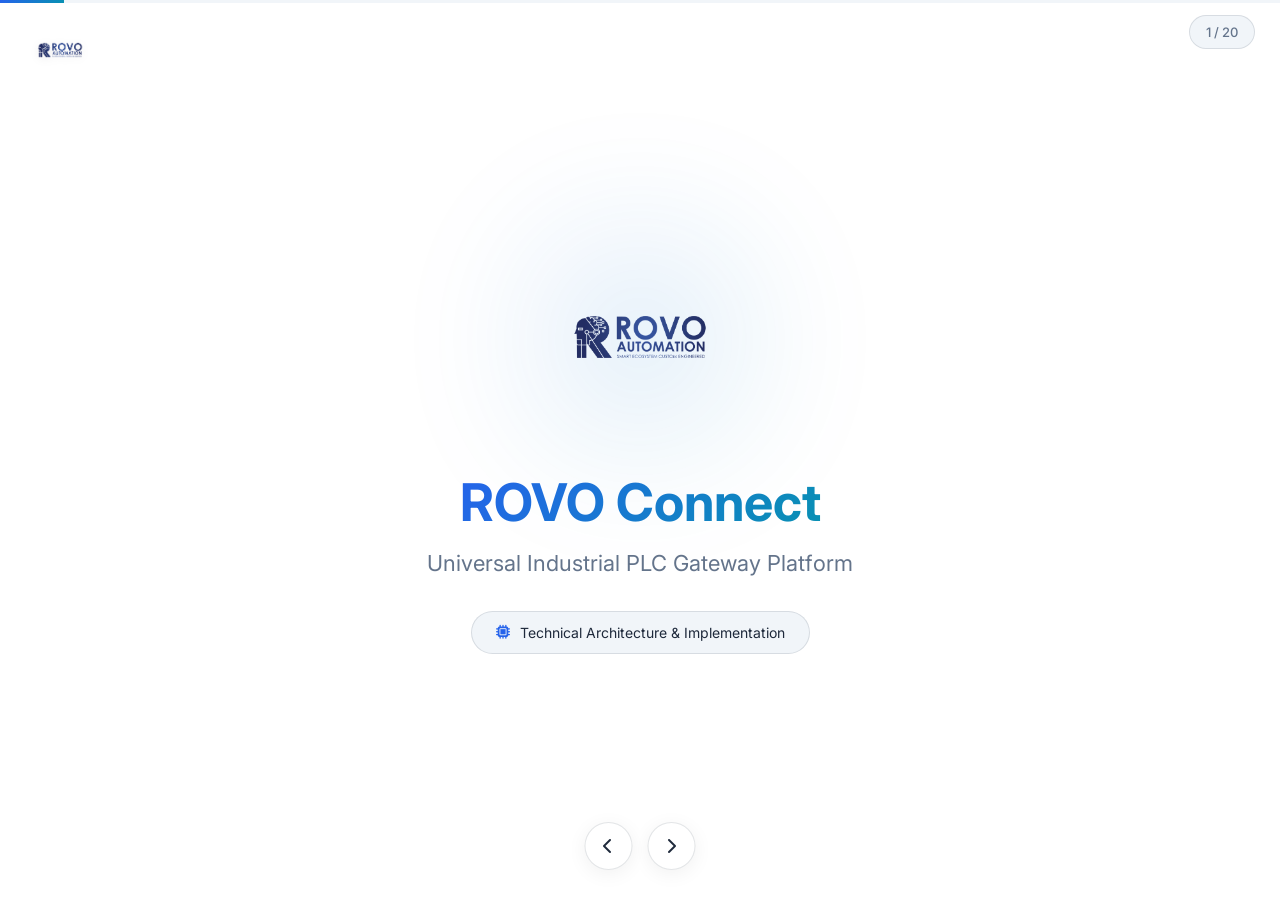
<file: index.html>
<!DOCTYPE html>
<html lang="en">

<head>
    <meta charset="UTF-8">
    <meta name="viewport" content="width=device-width, initial-scale=1.0">
    <title>ROVO Connect - Technical Architecture Presentation</title>
    <link
        href="https://fonts.googleapis.com/css2?family=Inter:wght@300;400;500;600;700;800&family=JetBrains+Mono:wght@400;500&display=swap"
        rel="stylesheet">
    <link rel="stylesheet" href="https://cdnjs.cloudflare.com/ajax/libs/font-awesome/6.4.0/css/all.min.css">
    <link rel="stylesheet" href="styles.css">
</head>

<body>
    <!-- Branding Logo - Fixed on all slides -->
    <div class="branding-logo">
        <img src="./logos/rovo.png" alt="ROVO Connect">
    </div>

    <!-- Progress Bar -->
    <div class="progress-container">
        <div class="progress-bar" id="progressBar"></div>
    </div>
    <div class="slide-counter" id="slideCounter">1 / 20</div>

    <!-- Navigation -->
    <div class="nav-arrows">
        <button class="nav-btn" id="prevBtn"><i class="fas fa-chevron-left"></i></button>
        <button class="nav-btn" id="nextBtn"><i class="fas fa-chevron-right"></i></button>
    </div>

    <!-- Slide Container -->
    <div class="presentation" id="presentation">

        <!-- SLIDE 1: Title -->
        <section class="slide active" id="slide1">
            <div class="slide-content title-slide">
                <div class="logo-container animate-in">
                    <div class="logo-glow"></div>
                    <img src="./logos/rovo.png" alt="ROVO Connect" class="title-logo">
                </div>
                <h1 class="main-title animate-in delay-1">ROVO Connect</h1>
                <p class="title-subtitle animate-in delay-2">Universal Industrial PLC Gateway Platform</p>
                <div class="title-badge animate-in delay-3">
                    <i class="fas fa-microchip"></i>
                    Technical Architecture & Implementation
                </div>
            </div>
        </section>

        <!-- SLIDE 2: Problem Statement -->
        <section class="slide" id="slide2">
            <div class="slide-content">
                <div class="slide-header">
                    <span class="slide-number">02 / Problem Statement</span>
                    <h2 class="slide-title"><i class="fas fa-exclamation-circle"></i> The Industrial Challenge</h2>
                </div>
                <div class="content-grid two-col">
                    <div class="card animate-in">
                        <div class="card-header">
                            <div class="card-icon"><i class="fas fa-industry"></i></div>
                            <h3>Multi-Vendor Environment</h3>
                        </div>
                        <ul class="checklist" style="list-style: none;">
                            <li style="display: flex; gap: 10px;"><i class="fas fa-times" style="color: #dc2626;"></i>
                                Different PLC brands per machine line</li>
                            <li style="display: flex; gap: 10px;"><i class="fas fa-times" style="color: #dc2626;"></i>
                                Proprietary protocols for each vendor</li>
                            <li style="display: flex; gap: 10px;"><i class="fas fa-times" style="color: #dc2626;"></i>
                                Separate monitoring systems required</li>
                            <li style="display: flex; gap: 10px;"><i class="fas fa-times" style="color: #dc2626;"></i>
                                No unified view of shopfloor status</li>
                            <li style="display: flex; gap: 10px;"><i class="fas fa-times" style="color: #dc2626;"></i>
                                Manual data collection for reports</li>
                        </ul>
                    </div>
                    <div class="card animate-in delay-1">
                        <div class="card-header">
                            <div class="card-icon orange"><i class="fas fa-chart-pie"></i></div>
                            <h3>Industry Statistics</h3>
                        </div>
                        <div class="stat-card" style="margin-bottom: 15px;">
                            <div class="stat-value">Most</div>
                            <div class="stat-label">Factories use 3+ PLC brands</div>
                        </div>
                        <div class="stat-card">
                            <div class="stat-value">4-8 hrs</div>
                            <div class="stat-label">Daily time lost in manual monitoring</div>
                        </div>
                    </div>
                </div>
            </div>
        </section>

        <!-- SLIDE 3: Solution Overview -->
        <section class="slide" id="slide3">
            <div class="slide-content">
                <div class="slide-header">
                    <span class="slide-number">03 / Solution</span>
                    <h2 class="slide-title"><i class="fas fa-lightbulb"></i> ROVO Connect: Unified Dashboard</h2>
                </div>
                <div class="highlight-box" style="text-align: center; margin-bottom: 30px;">
                    <h3><i class="fas fa-bullseye"></i> Core Value Proposition</h3>
                    <p style="font-size: 16px; margin-top: 8px;">
                        Single Edge Device connects All PLCs delivers Unified Real-Time Dashboard
                    </p>
                </div>
                <div class="content-grid three-col">
                    <div class="feature-card animate-in">
                        <div class="icon"><i class="fas fa-network-wired"></i></div>
                        <h4>Universal Protocol Support</h4>
                        <p>Modbus TCP/RTU, S7 Comm, FINS, EtherNet/IP, OPC-UA</p>
                    </div>
                    <div class="feature-card animate-in delay-1">
                        <div class="icon"><i class="fas fa-bolt"></i></div>
                        <h4>Edge Computing</h4>
                        <p>Local processing, reduced latency, offline capability</p>
                    </div>
                    <div class="feature-card animate-in delay-2">
                        <div class="icon"><i class="fas fa-chart-line"></i></div>
                        <h4>Real-Time Dashboard</h4>
                        <p>WebSocket-based live updates, sub-100ms refresh</p>
                    </div>
                    <div class="feature-card animate-in delay-3">
                        <div class="icon"><i class="fas fa-shield-alt"></i></div>
                        <h4>Industrial Security</h4>
                        <p>TLS 1.3, VPN tunneling, role-based access control</p>
                    </div>
                    <div class="feature-card animate-in delay-4">
                        <div class="icon"><i class="fas fa-database"></i></div>
                        <h4>Time-Series Storage</h4>
                        <p>TimescaleDB with 90% compression, infinite retention</p>
                    </div>
                    <div class="feature-card animate-in delay-5">
                        <div class="icon"><i class="fas fa-mobile-alt"></i></div>
                        <h4>Cross-Platform Access</h4>
                        <p>Web, mobile, tablet - any device, anywhere</p>
                    </div>
                </div>
            </div>
        </section>

        <!-- SLIDE 4: System Architecture -->
        <section class="slide" id="slide4">
            <div class="slide-content">
                <div class="slide-header">
                    <span class="slide-number">04 / Architecture</span>
                    <h2 class="slide-title"><i class="fas fa-sitemap"></i> System Architecture Overview</h2>
                </div>
                <div class="diagram-container">
                    <div class="arch-container">
                        <div class="arch-layer">
                            <div class="arch-box" style="border-color: #7c3aed;">
                                <h4><i class="fas fa-microchip"></i> Siemens</h4>

                            </div>
                            <div class="arch-box" style="border-color: #7c3aed;">
                                <h4><i class="fas fa-microchip"></i> Mitsubishi</h4>

                            </div>
                            <div class="arch-box" style="border-color: #7c3aed;">
                                <h4><i class="fas fa-microchip"></i> Omron</h4>

                            </div>
                            <div class="arch-box" style="border-color: #7c3aed;">
                                <h4><i class="fas fa-microchip"></i> Delta</h4>

                            </div>
                            <div class="arch-box" style="border-color: #7c3aed;">
                                <h4><i class="fas fa-microchip"></i> Allen-Bradley</h4>

                            </div>
                        </div>
                        <div class="arch-connector"><i class="fas fa-arrow-down"></i> Modbus TCP/RTU | S7 Comm | FINS |
                            EtherNet/IP</div>
                        <div class="arch-layer">
                            <div class="arch-box highlight" style="padding: 22px 50px;">
                                <h4><i class="fas fa-server"></i> ROVO EDGE GATEWAY</h4>
                                <p style="margin-top: 8px; font-size: 11px;">Protocol Translation | Data Processing |
                                    Local Storage</p>
                            </div>
                        </div>
                        <div class="arch-connector"><i class="fas fa-arrow-down"></i> TLS 1.3 Encrypted | WireGuard VPN
                        </div>
                        <div class="arch-layer">
                            <div class="arch-box" style="border-color: #0891b2;">
                                <h4><i class="fas fa-cloud"></i> Cloud Server</h4>
                                <p>TimescaleDB + API</p>
                            </div>
                        </div>
                        <div class="arch-connector"><i class="fas fa-arrow-down"></i> WebSocket Real-Time</div>
                        <div class="arch-layer">
                            <div class="arch-box" style="border-color: #059669;">
                                <h4><i class="fas fa-desktop"></i> Web Dashboard</h4>
                                <p>React + WebSocket</p>
                            </div>
                            <div class="arch-box" style="border-color: #059669;">
                                <h4><i class="fas fa-mobile-alt"></i> Mobile App</h4>
                                <p>Progressive Web App</p>
                            </div>
                        </div>
                    </div>
                </div>
            </div>
        </section>

        <!-- SLIDE 5: Edge Device Hardware -->
        <section class="slide" id="slide5">
            <div class="slide-content">
                <div class="slide-header">
                    <span class="slide-number">05 / Edge Device</span>
                    <h2 class="slide-title"><i class="fas fa-server"></i> Edge Gateway Hardware</h2>
                </div>
                <div class="content-grid two-col">
                    <div class="card animate-in">
                        <div class="card-header">
                            <div class="card-icon"><i class="fas fa-microchip"></i></div>
                            <h3>Hardware Specifications</h3>
                        </div>
                        <table>
                            <tr>
                                <th>Component</th>
                                <th>Specification</th>
                            </tr>
                            <tr>
                                <td>Platform</td>
                                <td>Jetson Orion Super/ Raspberry Pi 5</td>
                            </tr>
                            <tr>
                                <td>CPU</td>
                                <td>Broadcom BCM2712, Quad-core 2.4GHz</td>
                            </tr>
                            <tr>
                                <td>RAM</td>
                                <td>16GB LPDDR4X</td>
                            </tr>
                            <tr>
                                <td>Storage</td>
                                <td>256GB NVMe SSD (via HAT)</td>
                            </tr>
                            <tr>
                                <td>Network</td>
                                <td>Gigabit Ethernet + WiFi 6</td>
                            </tr>
                            <tr>
                                <td>USB</td>
                                <td>2x USB 3.0 + 2x USB 2.0</td>
                            </tr>
                        </table>
                    </div>
                    <div class="card animate-in delay-1">
                        <div class="card-header">
                            <div class="card-icon green"><i class="fas fa-plug"></i></div>
                            <h3>Connectivity Expansion</h3>
                        </div>
                        <div class="security-layers">
                            <div class="security-layer">
                                <div class="layer-icon"><i class="fas fa-ethernet"></i></div>
                                <div>
                                    <h4>Ethernet (Primary)</h4>
                                    <p>8/16-port Industrial Managed Switch</p>
                                </div>
                            </div>
                            <div class="security-layer">
                                <div class="layer-icon"><i class="fas fa-link"></i></div>
                                <div>
                                    <h4>RS-485 Hub</h4>
                                    <p>FTDI-based USB-to-RS485 (4/8 port)</p>
                                </div>
                            </div>
                            <div class="security-layer">
                                <div class="layer-icon"><i class="fas fa-terminal"></i></div>
                                <div>
                                    <h4>RS-232 Adapter</h4>
                                    <p>USB-to-RS232 for legacy equipment</p>
                                </div>
                            </div>
                            <div class="security-layer">
                                <div class="layer-icon"><i class="fas fa-signal"></i></div>
                                <div>
                                    <h4>4G/LTE Modem</h4>
                                    <p>Cellular backup for remote sites</p>
                                </div>
                            </div>
                        </div>
                    </div>
                </div>
            </div>
        </section>

        <!-- SLIDE 6: Protocol Support Matrix -->
        <section class="slide" id="slide6">
            <div class="slide-content">
                <div class="slide-header">
                    <span class="slide-number">06 / Protocols</span>
                    <h2 class="slide-title"><i class="fas fa-exchange-alt"></i> Universal Protocol Support</h2>
                </div>
                <div class="table-container">
                    <table>
                        <thead>
                            <tr>
                                <th>Protocol</th>
                                <th>Library</th>
                                <th>License</th>
                                <th>PLC Brands</th>
                                <th>Physical Layer</th>
                                <th>Status</th>
                            </tr>
                        </thead>
                        <tbody>
                            <tr>
                                <td><strong>Modbus TCP</strong></td>
                                <td>pymodbus</td>
                                <td><span class="badge success">BSD-3</span></td>
                                <td>Universal (All brands)</td>
                                <td>Ethernet</td>
                                <td><span class="badge success">Implemented</span></td>
                            </tr>
                            <tr>
                                <td><strong>Modbus RTU</strong></td>
                                <td>pymodbus</td>
                                <td><span class="badge success">BSD-3</span></td>
                                <td>Universal (All brands)</td>
                                <td>RS-485/RS-232</td>
                                <td><span class="badge primary">Ready</span></td>
                            </tr>
                            <tr>
                                <td><strong>S7 Communication</strong></td>
                                <td>python-snap7</td>
                                <td><span class="badge success">LGPL</span></td>
                                <td>Siemens S7-1200/1500</td>
                                <td>Ethernet (ISO-on-TCP)</td>
                                <td><span class="badge warning">In Progress</span></td>
                            </tr>
                            <tr>
                                <td><strong>FINS/UDP</strong></td>
                                <td>pyomron</td>
                                <td><span class="badge success">MIT</span></td>
                                <td>Omron CJ/CS/CP Series</td>
                                <td>Ethernet/UDP</td>
                                <td><span class="badge primary">Ready</span></td>
                            </tr>
                            <tr>
                                <td><strong>EtherNet/IP</strong></td>
                                <td>pycomm3</td>
                                <td><span class="badge success">MIT</span></td>
                                <td>Allen-Bradley, Rockwell</td>
                                <td>Ethernet</td>
                                <td><span class="badge primary">Ready</span></td>
                            </tr>
                            <tr>
                                <td><strong>OPC-UA</strong></td>
                                <td>opcua-asyncio</td>
                                <td><span class="badge success">LGPL</span></td>
                                <td>Universal (Industry 4.0)</td>
                                <td>Ethernet</td>
                                <td><span class="badge primary">Ready</span></td>
                            </tr>
                            <tr>
                                <td><strong>Raw Socket</strong></td>
                                <td>socket</td>
                                <td><span class="badge success">PSF</span></td>
                                <td>Universal (All brands)</td>
                                <td>Ethernet / RS-485 / RS-232</td>
                                <td><span class="badge success">Ready</span></td>
                            </tr>
                        </tbody>
                    </table>
                </div>
                <div class="highlight-box" style="margin-top: 20px;">
                    <h3><i class="fas fa-lock-open"></i> 100% Open Source Libraries - No Vendor Lock-in</h3>
                    <p>All implementations use industry-standard, license-free libraries with no proprietary
                        dependencies.</p>
                </div>
            </div>
        </section>

        <!-- SLIDE 7: Data Flow -->
        <section class="slide" id="slide7">
            <div class="slide-content">
                <div class="slide-header">
                    <span class="slide-number">07 / Data Flow</span>
                    <h2 class="slide-title"><i class="fas fa-stream"></i> End-to-End Data Flow</h2>
                </div>
                <div class="diagram-container">
                    <div class="flow-diagram">
                        <div class="flow-row">
                            <div class="flow-box plc">
                                <h4><i class="fas fa-microchip"></i> PLC 1</h4>
                                <p>D0-D999 Registers</p>
                            </div>
                            <div class="flow-box plc">
                                <h4><i class="fas fa-microchip"></i> PLC 2</h4>
                                <p>Holding Registers</p>
                            </div>
                            <div class="flow-box plc">
                                <h4><i class="fas fa-microchip"></i> PLC n</h4>
                                <p>Coils + Registers</p>
                            </div>
                        </div>
                        <div class="flow-arrow"><i class="fas fa-arrow-down"></i> Protocol-Specific Requests
                            (Modbus/S7/FINS)</div>
                        <div class="flow-row">
                            <div class="flow-box edge" style="min-width: 400px;">
                                <h4><i class="fas fa-cogs"></i> PROTOCOL HANDLER</h4>
                                <p>Async I/O | Connection Pool | Rate Limiter</p>
                            </div>
                        </div>
                        <div class="flow-arrow"><i class="fas fa-arrow-down"></i></div>
                        <div class="flow-row">
                            <div class="flow-box edge" style="min-width: 400px;">
                                <h4><i class="fas fa-filter"></i> DATA PROCESSOR</h4>
                                <p>Tag Normalization | Scaling | Validation | Aggregation</p>
                            </div>
                        </div>
                        <div class="flow-arrow"><i class="fas fa-arrow-down"></i></div>
                        <div class="flow-row">
                            <div class="flow-box edge" style="min-width: 400px;">
                                <h4><i class="fas fa-database"></i> LOCAL STORAGE</h4>
                                <p>TimescaleDB Edge | 7-day buffer | Offline Mode</p>
                            </div>
                        </div>
                        <div class="flow-arrow"><i class="fas fa-arrow-down"></i> TLS 1.3 Encrypted Stream</div>
                        <div class="flow-row">
                            <div class="flow-box">
                                <h4><i class="fas fa-cloud"></i> Cloud API</h4>
                                <p>REST + WebSocket</p>
                            </div>
                            <div class="flow-arrow"><i class="fas fa-arrow-right"></i></div>
                            <div class="flow-box">
                                <h4><i class="fas fa-database"></i> TimescaleDB</h4>
                                <p>Historical Storage</p>
                            </div>
                            <div class="flow-arrow"><i class="fas fa-arrow-right"></i></div>
                            <div class="flow-box">
                                <h4><i class="fas fa-chart-line"></i> Dashboard</h4>
                                <p>Real-Time Viz</p>
                            </div>
                        </div>
                    </div>
                </div>
            </div>
        </section>

        <!-- SLIDE 8: Database Architecture -->
        <section class="slide" id="slide8">
            <div class="slide-content">
                <div class="slide-header">
                    <span class="slide-number">08 / Database</span>
                    <h2 class="slide-title"><i class="fas fa-database"></i> Time-Series Database Architecture</h2>
                </div>
                <div class="content-grid two-col">
                    <div class="card animate-in">
                        <div class="card-header">
                            <div class="card-icon"><i class="fas fa-clock"></i></div>
                            <h3>Why TimescaleDB?</h3>
                        </div>
                        <ul class="checklist">
                            <li>Purpose-built for time-series industrial data</li>
                            <li>Based on PostgreSQL - familiar SQL queries</li>
                            <li>90%+ compression for historical data</li>
                            <li>Automatic data tiering (hot/warm/cold)</li>
                            <li>Open-source Apache 2.0 license</li>
                            <li>Runs on Raspberry Pi (lightweight)</li>
                            <li>Built-in continuous aggregations</li>
                        </ul>
                    </div>
                    <div class="card animate-in delay-1">
                        <div class="card-header">
                            <div class="card-icon green"><i class="fas fa-code"></i></div>
                            <h3>Data Schema Design</h3>
                        </div>
                        <div class="code-block">
                            <span class="keyword">CREATE TABLE</span> sensor_data (
                            time <span class="function">TIMESTAMPTZ</span> <span class="keyword">NOT NULL</span>,
                            plc_id <span class="function">TEXT</span>,
                            tag_name <span class="function">TEXT</span>,
                            value <span class="function">DOUBLE PRECISION</span>,
                            quality <span class="function">INTEGER</span>
                            );

                            <span class="comment">-- Convert to hypertable</span>
                            <span class="keyword">SELECT</span> create_hypertable(<span
                                class="string">'sensor_data'</span>, <span class="string">'time'</span>);

                            <span class="comment">-- Enable compression after 1 day</span>
                            <span class="keyword">ALTER TABLE</span> sensor_data
                            <span class="keyword">SET</span> (timescaledb.compress);
                        </div>
                    </div>
                </div>
                <div class="content-grid three-col" style="margin-top: 20px;">
                    <div class="stat-card">
                        <div class="stat-value">2L+</div>
                        <div class="stat-label">Data Points / Day</div>
                    </div>
                    <div class="stat-card">
                        <div class="stat-value">90%</div>
                        <div class="stat-label">Storage Compression</div>
                    </div>
                    <div class="stat-card">
                        <div class="stat-value">&lt;50ms</div>
                        <div class="stat-label">Query Response Time</div>
                    </div>
                </div>
            </div>
        </section>

        <!-- SLIDE 9: Performance -->
        <section class="slide" id="slide9">
            <div class="slide-content">
                <div class="slide-header">
                    <span class="slide-number">09 / Performance</span>
                    <h2 class="slide-title"><i class="fas fa-tachometer-alt"></i> Real-Time Performance</h2>
                </div>
                <div class="content-grid two-col">
                    <div class="card animate-in">
                        <div class="card-header">
                            <div class="card-icon"><i class="fas fa-stopwatch"></i></div>
                            <h3>Polling Cycle Times</h3>
                        </div>
                        <table>
                            <tr>
                                <th>Mode</th>
                                <th>Cycle Time</th>
                                <th>Use Case</th>
                            </tr>
                            <tr>
                                <td><span class="badge success">Real-Time</span></td>
                                <td>&lt;50ms</td>
                                <td>Critical alarms, safety systems</td>
                            </tr>
                            <tr>
                                <td><span class="badge primary">Near Real-Time</span></td>
                                <td>100-200ms</td>
                                <td>Production monitoring (default)</td>
                            </tr>
                            <tr>
                                <td><span class="badge warning">Standard</span></td>
                                <td>500ms-1s</td>
                                <td>Energy monitoring, OEE</td>
                            </tr>
                        </table>
                    </div>
                    <div class="card animate-in delay-1">
                        <div class="card-header">
                            <div class="card-icon green"><i class="fas fa-rocket"></i></div>
                            <h3>Achieving &lt;50ms Latency</h3>
                        </div>
                        <ul class="checklist">
                            <li><strong>asyncio</strong> - Non-blocking I/O operations</li>
                            <li><strong>Persistent connections</strong> - No reconnection overhead</li>
                            <li><strong>Batch reads</strong> - Read 100 registers in 1 request</li>
                            <li><strong>Connection pooling</strong> - Pre-established sessions</li>
                            <li><strong>Edge processing</strong> - Zero cloud latency</li>
                            <li><strong>Optimized TCP</strong> - Disable Nagle's algorithm</li>
                        </ul>
                    </div>
                </div>
                <div class="highlight-box" style="margin-top: 20px;">
                    <h3><i class="fas fa-calculator"></i> Performance Calculation</h3>
                    <p style="font-family: 'JetBrains Mono', monospace; font-size: 13px; margin-top: 8px;">
                        10 PLCs x 50 registers x 100ms cycle = <strong>5,000 register reads/second</strong><br>
                        Data throughput: 5,000 x 2 bytes = <strong>~10 KB/s</strong> (easily handled by Gigabit
                        Ethernet)
                    </p>
                </div>
            </div>
        </section>

        <!-- SLIDE 10: Data Capacity -->
        <section class="slide" id="slide10">
            <div class="slide-content">
                <div class="slide-header">
                    <span class="slide-number">10 / Data Capacity</span>
                    <h2 class="slide-title"><i class="fas fa-chart-bar"></i> Handling 2+ Lakh Data Points</h2>
                </div>
                <div class="content-grid two-col">
                    <div class="card animate-in">
                        <div class="card-header">
                            <div class="card-icon"><i class="fas fa-calculator"></i></div>
                            <h3>Capacity Calculation</h3>
                        </div>
                        <div class="code-block">
                            <span class="comment">Configuration:</span>
                            20 PLCs connected
                            100 tags per PLC
                            1 second polling interval

                            <span class="comment">Calculations:</span>
                            20 x 100 = <span class="function">2,000 tags/second</span>
                            2,000 x 60 x 60 = <span class="function">7.2M/hour</span>
                            7.2M x 24 = <span class="string">172.8M/day</span>

                            <span class="comment">2 Lakh Requirement:</span>
                            2,00,000 / 2,000 = <span class="function">100 seconds</span>
                            <span class="string">Achievable in under 2 minutes</span>
                        </div>
                    </div>
                    <div class="card animate-in delay-1">
                        <div class="card-header">
                            <div class="card-icon green"><i class="fas fa-compress-arrows-alt"></i></div>
                            <h3>Optimization Strategies</h3>
                        </div>
                        <div class="security-layers">
                            <div class="security-layer">
                                <div class="layer-icon"><i class="fas fa-layer-group"></i></div>
                                <div>
                                    <h4>Batch Writes</h4>
                                    <p>Buffer 1000 records before DB insert</p>
                                </div>
                            </div>
                            <div class="security-layer">
                                <div class="layer-icon"><i class="fas fa-sync"></i></div>
                                <div>
                                    <h4>Change Detection</h4>
                                    <p>Only store when value changes (delta)</p>
                                </div>
                            </div>
                            <div class="security-layer">
                                <div class="layer-icon"><i class="fas fa-chart-area"></i></div>
                                <div>
                                    <h4>Pre-Aggregation</h4>
                                    <p>Store min/max/avg per minute for historical</p>
                                </div>
                            </div>
                            <div class="security-layer">
                                <div class="layer-icon"><i class="fas fa-file-archive"></i></div>
                                <div>
                                    <h4>Columnar Compression</h4>
                                    <p>TimescaleDB native 90%+ compression</p>
                                </div>
                            </div>
                        </div>
                    </div>
                </div>
            </div>
        </section><!-- SLIDE 11: Security -->
        <section class="slide" id="slide11">
            <div class="slide-content">
                <div class="slide-header">
                    <span class="slide-number">11 / Security</span>
                    <h2 class="slide-title"><i class="fas fa-shield-alt"></i> Defense-in-Depth Security</h2>
                </div>
                <div class="content-grid two-col">
                    <div class="card animate-in">
                        <div class="card-header">
                            <div class="card-icon"><i class="fas fa-layer-group"></i></div>
                            <h3>Security Layers</h3>
                        </div>
                        <div class="security-layers">
                            <div class="security-layer" style="border-color: var(--accent-blue);">
                                <div class="layer-icon" style="background: var(--gradient-1);"><i
                                        class="fas fa-network-wired"></i></div>
                                <div>
                                    <h4>Network Isolation</h4>
                                    <p>PLC network on separate VLAN, no direct internet</p>
                                </div>
                            </div>
                            <div class="security-layer" style="border-color: var(--accent-cyan);">
                                <div class="layer-icon" style="background: linear-gradient(135deg, #0891b2, #06b6d4);">
                                    <i class="fas fa-lock"></i>
                                </div>
                                <div>
                                    <h4>Transport Encryption</h4>
                                    <p>TLS 1.3 for all Edge to Cloud communication</p>
                                </div>
                            </div>
                            <div class="security-layer" style="border-color: var(--accent-purple);">
                                <div class="layer-icon" style="background: var(--gradient-3);"><i
                                        class="fas fa-tunnel"></i>
                                </div>
                                <div>
                                    <h4>VPN Tunnel</h4>
                                    <p>WireGuard VPN (kernel-native, open-source)</p>
                                </div>
                            </div>
                            <div class="security-layer" style="border-color: var(--accent-green);">
                                <div class="layer-icon"><i class="fas fa-key"></i></div>
                                <div>
                                    <h4>Authentication</h4>
                                    <p>JWT tokens + API keys for dashboard access</p>
                                </div>
                            </div>
                        </div>
                    </div>
                    <div class="card animate-in delay-1">
                        <div class="card-header">
                            <div class="card-icon purple"><i class="fas fa-user-shield"></i></div>
                            <h3>Additional Security Measures</h3>
                        </div>
                        <ul class="checklist">
                            <li><strong>SSH Key-Only Access</strong> - No password login to Edge</li>
                            <li><strong>AES-256 Encryption</strong> - Database encryption at rest</li>
                            <li><strong>RBAC</strong> - Role-based access (Admin/Operator/Viewer)</li>
                            <li><strong>Audit Logging</strong> - All access attempts recorded</li>
                            <li><strong>Firewall Rules</strong> - Only required ports open</li>
                            <li><strong>Certificate Pinning</strong> - Prevent MITM attacks</li>
                            <li><strong>Rate Limiting</strong> - DDoS protection</li>
                        </ul>
                    </div>
                </div>
            </div>
        </section>

        <!-- SLIDE 12: Scalability -->
        <section class="slide" id="slide12">
            <div class="slide-content">
                <div class="slide-header">
                    <span class="slide-number">12 / Scalability</span>
                    <h2 class="slide-title"><i class="fas fa-expand-arrows-alt"></i> Edge Device Scalability</h2>
                </div>
                <div class="table-container">
                    <table>
                        <thead>
                            <tr>
                                <th>Hardware Tier</th>
                                <th>Max PLCs</th>
                                <th>Max Tags</th>
                                <th>Cycle Time</th>
                                <th>RAM Usage</th>
                                <th>Use Case</th>
                            </tr>
                        </thead>
                        <tbody>
                            <tr>
                                <td><strong>Jetson AGX Orin (16GB), Raspberry Pi 5 (16GB)</strong></td>
                                <td>8-12</td>
                                <td>1,000-1,500</td>
                                <td>100-200ms</td>
                                <td>4-6GB</td>
                                <td>SMB, Single Line</td>
                            </tr>
                            <tr>
                                <td><strong>Industrial ARM (8GB)</strong></td>
                                <td>15-20</td>
                                <td>2,000-3,000</td>
                                <td>100ms</td>
                                <td>6-7GB</td>
                                <td>Production Floor</td>
                            </tr>
                            <tr>
                                <td><strong>x86 Industrial PC (32GB)</strong></td>
                                <td>25-40</td>
                                <td>5,000+</td>
                                <td>50-100ms</td>
                                <td>8-16GB</td>
                                <td>Enterprise, Multi-Line</td>
                            </tr>
                        </tbody>
                    </table>
                </div>
                <div class="content-grid two-col" style="margin-top: 25px;">
                    <div class="card animate-in">
                        <div class="card-header">
                            <div class="card-icon"><i class="fas fa-plug"></i></div>
                            <h3>Multi-PLC Hardware</h3>
                        </div>
                        <ul class="checklist">
                            <li><strong>Ethernet:</strong> 8/16/24-port Industrial Managed Switch</li>
                            <li><strong>Serial:</strong> USB-RS485 Hub (4/8 port, FTDI)</li>
                            <li><strong>Power:</strong> Industrial DIN-rail 24V DC supply</li>
                            <li><strong>Enclosure:</strong> IP65-rated industrial cabinet</li>
                        </ul>
                    </div>
                    <div class="card animate-in delay-1">
                        <div class="card-header">
                            <div class="card-icon green"><i class="fas fa-object-group"></i></div>
                            <h3>Horizontal Scaling</h3>
                        </div>
                        <p style="color: var(--text-secondary); margin-bottom: 12px;">For large factories, deploy
                            multiple Edge
                            devices:</p>
                        <div style="display: flex; gap: 15px;">
                            <div class="stat-card" style="flex: 1; padding: 15px;">
                                <div class="stat-value" style="font-size: 24px;">Zone 1</div>
                                <div class="stat-label">Edge #1 (10 PLCs)</div>
                            </div>
                            <div class="stat-card" style="flex: 1; padding: 15px;">
                                <div class="stat-value" style="font-size: 24px;">Zone 2</div>
                                <div class="stat-label">Edge #2 (10 PLCs)</div>
                            </div>
                        </div>
                    </div>
                </div>
            </div>
        </section>

        <!-- SLIDE 13: Non-Ethernet PLCs -->
        <section class="slide" id="slide13">
            <div class="slide-content">
                <div class="slide-header">
                    <span class="slide-number">13 / Serial Communication</span>
                    <h2 class="slide-title"><i class="fas fa-link"></i> Non-Ethernet PLC Solutions</h2>
                </div>
                <div class="highlight-box" style="margin-bottom: 25px;">
                    <h3><i class="fas fa-question-circle"></i> "What if the customer's PLC doesn't have Ethernet?"</h3>
                    <p>Many legacy PLCs use RS-232 or RS-485 serial interfaces. ROVO Connect fully supports them.</p>
                </div>
                <div class="content-grid two-col">
                    <div class="card animate-in">
                        <div class="card-header">
                            <div class="card-icon"><i class="fas fa-usb"></i></div>
                            <h3>Recommended: USB-to-RS485</h3>
                        </div>
                        <table>
                            <tr>
                                <th>Component</th>
                                <th>Recommendation</th>
                            </tr>
                            <tr>
                                <td>Chipset</td>
                                <td><span class="badge success">FTDI FT232R</span></td>
                            </tr>
                            <tr>
                                <td>Protocol</td>
                                <td>Modbus RTU (IEC 61158)</td>
                            </tr>
                            <tr>
                                <td>Multi-Port Hub</td>
                                <td>4/8 Port USB-RS485</td>
                            </tr>
                            <tr>
                                <td>Cable Length</td>
                                <td>Up to 1200 meters</td>
                            </tr>
                            <tr>
                                <td>Baud Rate</td>
                                <td>9600 - 115200 bps</td>
                            </tr>
                        </table>
                        <p style="margin-top: 12px; color: var(--accent-green);"><strong>Why FTDI?</strong>
                            Kernel-native
                            drivers in Linux. No third-party software.</p>
                    </div>
                    <div class="card animate-in delay-1">
                        <div class="card-header">
                            <div class="card-icon green"><i class="fas fa-exchange-alt"></i></div>
                            <h3>Alternative: Gateway</h3>
                        </div>
                        <p style="color: var(--text-secondary); margin-bottom: 15px;">When physical wiring modification
                            is not
                            possible:</p>
                        <div class="security-layers">
                            <div class="security-layer">
                                <div class="layer-icon"><i class="fas fa-box"></i></div>
                                <div>
                                    <h4>Moxa NPort Series</h4>
                                    <p>Industrial RS485-to-Ethernet converter</p>
                                </div>
                            </div>
                            <div class="security-layer">
                                <div class="layer-icon"><i class="fas fa-box"></i></div>
                                <div>
                                    <h4>Advantech EKI Series</h4>
                                    <p>Modbus RTU to Modbus TCP gateway</p>
                                </div>
                            </div>
                        </div>
                    </div>
                </div>
            </div>
        </section>

        <!-- SLIDE 14: Vendor-Locked PLCs -->
        <!-- <section class="slide" id="slide14">
            <div class="slide-content">
                <div class="slide-header">
                    <span class="slide-number">14 / Vendor-Lock Solutions</span>
                    <h2 class="slide-title"><i class="fas fa-unlock-alt"></i> Handling Vendor-Locked PLCs</h2>
                </div>
                <div class="highlight-box" style="margin-bottom: 20px;">
                    <h3><i class="fas fa-question-circle"></i> "What if the vendor doesn't share register addresses?"
                    </h3>
                </div>
                <div class="content-grid two-col">
                    <div class="card animate-in">
                        <div class="card-header">
                            <div class="card-icon"><i class="fas fa-search"></i></div>
                            <h3>Strategy 1: Protocol Analysis</h3>
                        </div>
                        <ul class="checklist">
                            <li><strong>Passive Monitoring:</strong> Mirror port captures traffic</li>
                            <li><strong>Wireshark Analysis:</strong> Identify register addresses</li>
                            <li><strong>Pattern Recognition:</strong> Correlate with machine state</li>
                        </ul>
                    </div>
                    <div class="card animate-in delay-1">
                        <div class="card-header">
                            <div class="card-icon green"><i class="fas fa-plug"></i></div>
                            <h3>Strategy 2: OPC-UA Bridge</h3>
                        </div>
                        <ul class="checklist">
                            <li>Many PLCs expose OPC-UA server</li>
                            <li>OPC-UA provides standardized tag discovery</li>
                            <li>No need to know internal register mapping</li>
                        </ul>
                    </div>
                    <div class="card animate-in delay-2">
                        <div class="card-header">
                            <div class="card-icon purple"><i class="fas fa-database"></i></div>
                            <h3>Strategy 3: SCADA Integration</h3>
                        </div>
                        <ul class="checklist">
                            <li>Request MQTT/API export from existing SCADA</li>
                            <li>Database-level integration (read from historian)</li>
                        </ul>
                    </div>
                    <div class="card animate-in delay-3">
                        <div class="card-header">
                            <div class="card-icon orange"><i class="fas fa-wave-square"></i></div>
                            <h3>Strategy 4: External I/O</h3>
                        </div>
                        <ul class="checklist">
                            <li>Current transformers on motor lines</li>
                            <li>Proximity sensors for cycle detection</li>
                        </ul>
                    </div>
                </div>
            </div>
        </section> -->

        <!-- SLIDE 15: Packet Sniffing -->
        <!-- <section class="slide" id="slide15">
            <div class="slide-content">
                <div class="slide-header">
                    <span class="slide-number">15 / Packet Analysis</span>
                    <h2 class="slide-title"><i class="fas fa-network-wired"></i> Protocol Reverse Engineering</h2>
                </div>
                <div class="content-grid two-col">
                    <div class="card animate-in">
                        <div class="card-header">
                            <div class="card-icon"><i class="fas fa-eye"></i></div>
                            <h3>Packet Sniffing Process</h3>
                        </div>
                        <p style="color: var(--text-secondary); margin-bottom: 12px;">Capture HMI to PLC packets to
                            understand
                            protocol</p>
                        <div class="code-block">
                            <span class="comment"># Step 1: Set up mirror port on switch</span>
                            <span class="comment"># Step 2: Capture with Wireshark/tcpdump</span>
                            $ tcpdump -i eth0 -w plc_traffic.pcap

                            <span class="comment"># Step 3: Filter Modbus traffic</span>
                            Wireshark filter: modbus or tcp.port==502

                            <span class="comment"># Step 4: Analyze read/write commands</span>
                            <span class="comment"># FC 03 = Read Holding Registers</span>
                            <span class="comment"># FC 01 = Read Coils</span>
                        </div>
                    </div>
                    <div class="card animate-in delay-1">
                        <div class="card-header">
                            <div class="card-icon green"><i class="fas fa-list-ol"></i></div>
                            <h3>Practical Workflow</h3>
                        </div>
                        <div class="timeline">
                            <div class="timeline-item">
                                <h4>Capture</h4>
                                <p>30 min traffic recording while HMI running</p>
                            </div>
                            <div class="timeline-item">
                                <h4>Analyze</h4>
                                <p>Identify register addresses in packets</p>
                            </div>
                            <div class="timeline-item">
                                <h4>Correlate</h4>
                                <p>Match values with physical machine state</p>
                            </div>
                            <div class="timeline-item">
                                <h4>Document</h4>
                                <p>Create tag mapping document</p>
                            </div>
                            <div class="timeline-item">
                                <h4>Configure</h4>
                                <p>Setup ROVO Edge with tag config</p>
                            </div>
                        </div>
                    </div>
                </div>
                <div class="highlight-box" style="margin-top: 15px;">
                    <h3><i class="fas fa-balance-scale"></i> Legal & Ethical</h3>
                    <p>Packet analysis is performed on the <strong>customer's own network</strong> with proper
                        authorization.
                        This is standard practice for industrial system integration.</p>
                </div>
            </div>
        </section> -->

        <!-- SLIDE 16: Register Mapping -->
        <!-- <section class="slide" id="slide16">
            <div class="slide-content">
                <div class="slide-header">
                    <span class="slide-number">16 / Data Mapping</span>
                    <h2 class="slide-title"><i class="fas fa-map"></i> Register Mapping by Brand</h2>
                </div>
                <div class="content-grid two-col">
                    <div class="card animate-in">
                        <div class="card-header">
                            <div class="card-icon"><i class="fas fa-list-alt"></i></div>
                            <h3>Modbus Register Types</h3>
                        </div>
                        <table>
                            <tr>
                                <th>Register Type</th>
                                <th>Address</th>
                                <th>Data Type</th>
                            </tr>
                            <tr>
                                <td>Coils (M bits)</td>
                                <td>0xxxx</td>
                                <td>Boolean</td>
                            </tr>
                            <tr>
                                <td>Discrete Inputs</td>
                                <td>1xxxx</td>
                                <td>Boolean</td>
                            </tr>
                            <tr>
                                <td>Input Registers</td>
                                <td>3xxxx</td>
                                <td>16-bit Int</td>
                            </tr>
                            <tr>
                                <td>Holding Registers (D)</td>
                                <td>4xxxx</td>
                                <td>16-bit Int</td>
                            </tr>
                        </table>
                    </div>
                    <div class="card animate-in delay-1">
                        <div class="card-header">
                            <div class="card-icon green"><i class="fas fa-industry"></i></div>
                            <h3>Brand-Specific Mapping</h3>
                        </div>
                        <table>
                            <tr>
                                <th>PLC Brand</th>
                                <th>D0 Address</th>
                                <th>M0 Address</th>
                            </tr>
                            <tr>
                                <td>Mitsubishi FX5U</td>
                                <td>0</td>
                                <td>8192</td>
                            </tr>
                            <tr>
                                <td>Delta DVP</td>
                                <td>4096</td>
                                <td>2048</td>
                            </tr>
                            <tr>
                                <td>Omron CP2E</td>
                                <td>0</td>
                                <td>CIO area</td>
                            </tr>
                            <tr>
                                <td>Siemens S7</td>
                                <td>DB blocks</td>
                                <td>Memory area</td>
                            </tr>
                        </table>
                    </div>
                </div>
                <div class="highlight-box" style="margin-top: 15px;">
                    <h3><i class="fas fa-cog"></i> One-Time Configuration</h3>
                    <div class="code-block" style="margin-top: 8px;">
                        {"plc_id": "PRESS_01", "ip": "192.168.3.250", "protocol": "modbus_tcp",
                        "tags": [{"name": "cycle_count", "address": 0, "type": "uint16"},
                        {"name": "temperature", "address": 1, "type": "int16", "scale": 0.1}]}
                    </div>
                </div>
            </div>
        </section> -->

        <!-- SLIDE 17: Dashboard -->
        <section class="slide" id="slide17">
            <div class="slide-content">
                <div class="slide-header">
                    <span class="slide-number">17 / Dashboard</span>
                    <h2 class="slide-title"><i class="fas fa-desktop"></i> WebSocket Real-Time Dashboard</h2>
                </div>
                <div class="content-grid two-col">
                    <div class="card animate-in">
                        <div class="card-header">
                            <div class="card-icon"><i class="fas fa-bolt"></i></div>
                            <h3>Why WebSocket?</h3>
                        </div>
                        <table>
                            <tr>
                                <th>Feature</th>
                                <th>WebSocket</th>
                                <th>SSE</th>
                            </tr>
                            <tr>
                                <td>Direction</td>
                                <td><span class="badge success">Bidirectional</span></td>
                                <td>One-way</td>
                            </tr>
                            <tr>
                                <td>Binary Data</td>
                                <td><span class="badge success">Supported</span></td>
                                <td>Text only</td>
                            </tr>
                            <tr>
                                <td>Control Commands</td>
                                <td><span class="badge success">Native</span></td>
                                <td>Needs HTTP</td>
                            </tr>
                            <tr>
                                <td>Industrial Use</td>
                                <td><span class="badge success">Preferred</span></td>
                                <td>Limited</td>
                            </tr>
                        </table>
                    </div>
                    <div class="card animate-in delay-1">
                        <div class="card-header">
                            <div class="card-icon green"><i class="fas fa-layer-group"></i></div>
                            <h3>Technology Stack</h3>
                        </div>
                        <div class="security-layers">
                            <div class="security-layer">
                                <div class="layer-icon"><i class="fab fa-react"></i></div>
                                <div>
                                    <h4>React.js</h4>
                                    <p>Component-based reactive UI</p>
                                </div>
                            </div>
                            <div class="security-layer">
                                <div class="layer-icon"><i class="fas fa-chart-line"></i></div>
                                <div>
                                    <h4>Chart.js / D3.js</h4>
                                    <p>Real-time animated charts</p>
                                </div>
                            </div>
                            <div class="security-layer">
                                <div class="layer-icon"><i class="fas fa-plug"></i></div>
                                <div>
                                    <h4>Socket.io</h4>
                                    <p>WebSocket with automatic fallback</p>
                                </div>
                            </div>
                        </div>
                    </div>
                </div>
                <div class="content-grid three-col" style="margin-top: 15px;">
                    <div class="stat-card">
                        <div class="stat-value">&lt;100ms</div>
                        <div class="stat-label">Refresh Rate</div>
                    </div>
                    <div class="stat-card">
                        <div class="stat-value">PWA</div>
                        <div class="stat-label">Progressive Web App</div>
                    </div>
                    <div class="stat-card">
                        <div class="stat-value">100%</div>
                        <div class="stat-label">Mobile Responsive</div>
                    </div>
                </div>
            </div>
        </section>

        <!-- SLIDE 18: Implementation Proof -->
        <section class="slide" id="slide18">
            <div class="slide-content">
                <div class="slide-header">
                    <span class="slide-number">18 / Implementation</span>
                    <h2 class="slide-title"><i class="fas fa-code"></i> Working Implementation</h2>
                </div>
                <div class="content-grid two-col">
                    <div class="card animate-in">
                        <div class="card-header">
                            <div class="card-icon"><i class="fas fa-microchip"></i></div>
                            <h3>Mitsubishi FX5U-32M</h3>
                        </div>
                        <div class="code-block">
                            <span class="keyword">from</span> pymodbus.client <span class="keyword">import</span>
                            ModbusTcpClient

                            client = ModbusTcpClient(<span class="string">'192.168.3.250'</span>)
                            client.connect()

                            <span class="comment"># Read D0, D1 (Holding Registers at addr 0)</span>
                            rr = client.read_holding_registers(address=0, count=2)
                            d0, d1 = rr.registers[0], rr.registers[1]

                            <span class="comment"># Read M0 (Coil at address 8192)</span>
                            rc = client.read_coils(address=8192, count=1)
                            m0 = rc.bits[0]
                        </div>
                        <p style="margin-top: 10px;"><span class="badge success">Implemented</span></p>
                    </div>
                    <div class="card animate-in delay-1">
                        <div class="card-header">
                            <div class="card-icon green"><i class="fas fa-microchip"></i></div>
                            <h3>Delta DVP12SE</h3>
                        </div>
                        <div class="code-block">
                            <span class="comment"># Delta D0 starts at address 4096</span>
                            rr = client.read_holding_registers(address=4096, count=2)
                            d0, d1 = rr.registers[0], rr.registers[1]

                            <span class="comment"># Delta M0 starts at address 2048</span>
                            rc = client.read_coils(address=2048, count=1)
                            m0 = rc.bits[0]
                        </div>
                        <p style="margin-top: 10px;"><span class="badge success">Implemented</span></p>
                    </div>
                    <div class="card animate-in delay-2">
                        <div class="card-header">
                            <div class="card-icon purple"><i class="fas fa-microchip"></i></div>
                            <h3>Omron CP2E-N30DT-D</h3>
                        </div>
                        <div class="code-block">
                            <span class="comment"># Omron D0 at address 0, 10Hz polling</span>
                            rr = client.read_holding_registers(address=0, count=10)
                            <span class="comment"># D0-D9 values in rr.registers</span>
                        </div>
                        <p style="margin-top: 10px;"><span class="badge success">Implemented</span></p>
                    </div>
                    <div class="card animate-in delay-3">
                        <div class="card-header">
                            <div class="card-icon orange"><i class="fas fa-microchip"></i></div>
                            <h3>Siemens S7-1200</h3>
                        </div>
                        <div class="code-block">
                            <span class="keyword">import</span> snap7
                            client = snap7.Client()
                            client.connect(<span class="string">'192.168.0.1'</span>, 0, 1)
                            data = client.db_read(1, 0, 10)
                        </div>
                        <p style="margin-top: 10px;"><span class="badge warning">In Progress</span></p>
                    </div>
                </div>
            </div>
        </section>

        <!-- SLIDE 19: Industry Standards -->
        <section class="slide" id="slide19">
            <div class="slide-content">
                <div class="slide-header">
                    <span class="slide-number">19 / Standards</span>
                    <h2 class="slide-title"><i class="fas fa-certificate"></i> Industry Compliance</h2>
                </div>
                <div class="table-container">
                    <table>
                        <thead>
                            <tr>
                                <th>Standard</th>
                                <th>Description</th>
                                <th>Status</th>
                            </tr>
                        </thead>
                        <tbody>
                            <tr>
                                <td><strong>IEC 61158</strong></td>
                                <td>Industrial Modbus Protocol Standard</td>
                                <td><span class="badge success">Compliant</span></td>
                            </tr>
                            <tr>
                                <td><strong>IEC 62541</strong></td>
                                <td>OPC Unified Architecture</td>
                                <td><span class="badge success">Supported</span></td>
                            </tr>
                            <tr>
                                <td><strong>OASIS MQTT</strong></td>
                                <td>IoT Messaging Standard</td>
                                <td><span class="badge success">Supported</span></td>
                            </tr>
                            <tr>
                                <td><strong>RFC 8446</strong></td>
                                <td>TLS 1.3 Transport Security</td>
                                <td><span class="badge success">Implemented</span></td>
                            </tr>
                            <tr>
                                <td><strong>IEC 62443</strong></td>
                                <td>Industrial Cybersecurity</td>
                                <td><span class="badge primary">Designed For</span></td>
                            </tr>
                            <tr>
                                <td><strong>ISA-95</strong></td>
                                <td>Enterprise-Control Integration</td>
                                <td><span class="badge success">Compatible</span></td>
                            </tr>
                        </tbody>
                    </table>
                </div>
                <div class="highlight-box" style="margin-top: 20px;">
                    <h3><i class="fas fa-lock-open"></i> 100% Open Source - No Vendor Lock-in</h3>
                    <p>All components use internationally recognized standards and open-source implementations with
                        permissive
                        licenses.</p>
                </div>
            </div>
        </section>

        <!-- SLIDE 20: Q&A -->
        <section class="slide qa-slide" id="slide20">
            <div class="slide-content">
                <h1>Questions & Discussion</h1>
                <p class="subtitle" style="font-size: 18px; color: var(--text-secondary); margin-top: 10px;">Thank you
                    for your
                    attention</p>
                <div class="contact-cards">
                    <div class="contact-card">
                        <div class="icon"><i class="fas fa-envelope"></i></div>
                        <h4>Email</h4>
                        <p>contact@rovoautomation.com</p>
                    </div>
                    <div class="contact-card">
                        <div class="icon"><i class="fas fa-phone"></i></div>
                        <h4>Phone</h4>
                        <p>+91 88777 77475</p>
                    </div>
                    <div class="contact-card">
                        <div class="icon"><i class="fas fa-globe"></i></div>
                        <h4>Website</h4>
                        <p>www.rovoautomation.com</p>
                    </div>
                </div>
                <div style="margin-top: 35px;">
                    <p style="color: var(--text-secondary); font-size: 14px;"><i class="fas fa-file-alt"
                            style="color: var(--accent-blue);"></i> Refer to Defense Q&A Document for detailed technical
                        answers
                    </p>
                </div>
            </div>
        </section>

    </div>

    <script>
        let currentSlide = 1;
        const totalSlides = 20;

        function showSlide(n) {
            const slides = document.querySelectorAll('.slide');
            if (n > totalSlides) currentSlide = 1;
            if (n < 1) currentSlide = totalSlides;
            slides.forEach(s => s.classList.remove('active'));
            slides[currentSlide - 1].classList.add('active');
            document.getElementById('slideCounter').textContent = `${currentSlide} / ${totalSlides}`;
            document.getElementById('progressBar').style.width = `${(currentSlide / totalSlides) * 100}%`;
        }

        function changeSlide(d) { currentSlide += d; showSlide(currentSlide); }

        document.getElementById('prevBtn').addEventListener('click', () => changeSlide(-1));
        document.getElementById('nextBtn').addEventListener('click', () => changeSlide(1));

        document.addEventListener('keydown', (e) => {
            if (e.key === 'ArrowRight' || e.key === ' ') changeSlide(1);
            else if (e.key === 'ArrowLeft') changeSlide(-1);
            else if (e.key === 'Home') { currentSlide = 1; showSlide(1); }
            else if (e.key === 'End') { currentSlide = totalSlides; showSlide(totalSlides); }
        });

        showSlide(1);
    </script>
</body>

</html>
</file>
<file: styles.css>
/* ============================================
   ROVO CONNECT - TECHNICAL PRESENTATION
   Professional Corporate Light Theme
   ============================================ */

:root {
    --bg-primary: #ffffff;
    --bg-secondary: #f1f5f9;
    --bg-card: rgba(255, 255, 255, 0.95);
    --text-primary: #1e293b;
    --text-secondary: #64748b;
    --accent-blue: #2563eb;
    --accent-cyan: #0891b2;
    --accent-green: #059669;
    --accent-purple: #7c3aed;
    --accent-red: #dc2626;
    --accent-orange: #ea580c;
    --gradient-1: linear-gradient(135deg, #2563eb, #0891b2);
    --gradient-2: linear-gradient(135deg, #059669, #10b981);
    --gradient-3: linear-gradient(135deg, #7c3aed, #a855f7);
    --glass-bg: rgba(241, 245, 249, 0.9);
    --glass-border: rgba(30, 41, 59, 0.12);
    --shadow-lg: 0 25px 50px -12px rgba(0, 0, 0, 0.12);
    --card-shadow: 0 4px 20px rgba(0, 0, 0, 0.06);
    --border-radius: 12px;
}

* {
    margin: 0;
    padding: 0;
    box-sizing: border-box;
}

body {
    font-family: 'Inter', -apple-system, BlinkMacSystemFont, sans-serif;
    background: var(--bg-primary);
    color: var(--text-primary);
    overflow: hidden;
    height: 100vh;
    width: 100vw;
}

/* ============================================
   BRANDING LOGO (Top Left - Fixed)
   ============================================ */

.branding-logo {
    position: fixed;
    top: 20px;
    left: 30px;
    z-index: 1001;
}

.branding-logo img {
    height: 60px;
    width: auto;
    filter: drop-shadow(0 2px 4px rgba(0, 0, 0, 0.08));
    transition: transform 0.3s ease;
}

.branding-logo img:hover {
    transform: scale(1.03);
}

/* ============================================
   PROGRESS BAR & NAVIGATION
   ============================================ */

.progress-container {
    position: fixed;
    top: 0;
    left: 0;
    right: 0;
    height: 3px;
    background: var(--bg-secondary);
    z-index: 1000;
}

.progress-bar {
    height: 100%;
    background: var(--gradient-1);
    width: 5%;
    transition: width 0.5s ease;
}

.slide-counter {
    position: fixed;
    top: 15px;
    right: 25px;
    background: var(--bg-secondary);
    padding: 8px 16px;
    border-radius: 20px;
    font-size: 13px;
    font-weight: 500;
    border: 1px solid var(--glass-border);
    z-index: 1000;
    color: var(--text-secondary);
}

.nav-arrows {
    position: fixed;
    bottom: 30px;
    left: 50%;
    transform: translateX(-50%);
    display: flex;
    gap: 15px;
    z-index: 1000;
}

.nav-btn {
    width: 48px;
    height: 48px;
    border-radius: 50%;
    border: 1px solid var(--glass-border);
    background: var(--bg-primary);
    color: var(--text-primary);
    cursor: pointer;
    display: flex;
    align-items: center;
    justify-content: center;
    font-size: 16px;
    transition: all 0.3s ease;
    box-shadow: var(--card-shadow);
}

.nav-btn:hover {
    background: var(--accent-blue);
    border-color: var(--accent-blue);
    color: white;
    transform: translateY(-2px);
    box-shadow: 0 8px 20px rgba(37, 99, 235, 0.25);
}

/* ============================================
   SLIDES CONTAINER
   ============================================ */

.presentation {
    height: 100vh;
    width: 100vw;
    position: relative;
}

.slide {
    position: absolute;
    top: 0;
    left: 0;
    width: 100%;
    height: 100%;
    display: flex;
    align-items: center;
    justify-content: center;
    padding: 80px 100px;
    opacity: 0;
    visibility: hidden;
    transform: translateX(50px);
    transition: all 0.5s cubic-bezier(0.4, 0, 0.2, 1);
    background: var(--bg-primary);
}

.slide.active {
    opacity: 1;
    visibility: visible;
    transform: translateX(0);
}

.slide-content {
    max-width: 1400px;
    width: 100%;
    height: 100%;
    display: flex;
    flex-direction: column;
}

/* ============================================
   ANIMATIONS
   ============================================ */

@keyframes fadeInUp {
    from {
        opacity: 0;
        transform: translateY(20px);
    }

    to {
        opacity: 1;
        transform: translateY(0);
    }
}

@keyframes pulse {

    0%,
    100% {
        opacity: 0.4;
    }

    50% {
        opacity: 0.6;
    }
}

.animate-in {
    opacity: 0;
    animation: fadeInUp 0.6s ease forwards;
}

.delay-1 {
    animation-delay: 0.1s;
}

.delay-2 {
    animation-delay: 0.2s;
}

.delay-3 {
    animation-delay: 0.3s;
}

.delay-4 {
    animation-delay: 0.4s;
}

.delay-5 {
    animation-delay: 0.5s;
}

.slide:not(.active) .animate-in {
    animation: none;
    opacity: 0;
}

/* ============================================
   TITLE SLIDE
   ============================================ */

.title-slide {
    text-align: center;
    align-items: center;
    justify-content: center;
}

.logo-container {
    position: relative;
    margin-bottom: 40px;
}

.logo-glow {
    position: absolute;
    top: 50%;
    left: 50%;
    transform: translate(-50%, -50%);
    width: 200px;
    height: 200px;
    background: var(--gradient-1);
    border-radius: 50%;
    filter: blur(80px);
    opacity: 0.15;
    animation: pulse 4s infinite;
}

.title-logo {
    max-width: 180px;
    position: relative;
    z-index: 1;
}

.main-title {
    font-size: 52px;
    font-weight: 700;
    margin-bottom: 16px;
    background: var(--gradient-1);
    -webkit-background-clip: text;
    -webkit-text-fill-color: transparent;
    background-clip: text;
}

.title-subtitle {
    font-size: 22px;
    color: var(--text-secondary);
    margin-bottom: 35px;
    font-weight: 400;
}

.title-badge {
    display: inline-flex;
    align-items: center;
    gap: 10px;
    background: var(--bg-secondary);
    padding: 12px 24px;
    border-radius: 25px;
    border: 1px solid var(--glass-border);
    font-size: 14px;
    color: var(--text-primary);
}

.title-badge i {
    color: var(--accent-blue);
}

/* ============================================
   SLIDE HEADERS
   ============================================ */

.slide-header {
    margin-bottom: 35px;
}

.slide-number {
    font-size: 12px;
    font-weight: 600;
    color: var(--accent-blue);
    text-transform: uppercase;
    letter-spacing: 2px;
    margin-bottom: 8px;
    display: block;
}

.slide-title {
    font-size: 38px;
    font-weight: 700;
    color: var(--text-primary);
    display: flex;
    align-items: center;
    gap: 15px;
}

.slide-title i {
    color: var(--accent-blue);
    font-size: 32px;
}

.slide-subtitle {
    font-size: 16px;
    color: var(--text-secondary);
    margin-top: 8px;
}

/* ============================================
   CONTENT GRIDS
   ============================================ */

.content-grid {
    display: grid;
    gap: 25px;
    flex: 1;
}

.content-grid.two-col {
    grid-template-columns: repeat(2, 1fr);
}

.content-grid.three-col {
    grid-template-columns: repeat(3, 1fr);
}

.content-grid.four-col {
    grid-template-columns: repeat(4, 1fr);
}

/* ============================================
   CARDS
   ============================================ */

.card {
    background: var(--bg-card);
    border: 1px solid var(--glass-border);
    border-radius: var(--border-radius);
    padding: 28px;
    transition: all 0.3s ease;
}

.card:hover {
    box-shadow: var(--shadow-lg);
    transform: translateY(-3px);
    border-color: rgba(37, 99, 235, 0.2);
}

.card-header {
    display: flex;
    align-items: center;
    gap: 14px;
    margin-bottom: 18px;
}

.card-icon {
    width: 44px;
    height: 44px;
    background: var(--gradient-1);
    border-radius: 10px;
    display: flex;
    align-items: center;
    justify-content: center;
    color: white;
    font-size: 18px;
}

.card-icon.green {
    background: var(--gradient-2);
}

.card-icon.purple {
    background: var(--gradient-3);
}

.card-icon.orange {
    background: linear-gradient(135deg, #ea580c, #f97316);
}

.card h3 {
    font-size: 18px;
    font-weight: 600;
    color: var(--text-primary);
}

.card p {
    color: var(--text-secondary);
    font-size: 14px;
    line-height: 1.6;
}

/* ============================================
   FEATURE CARDS (Smaller)
   ============================================ */

.feature-card {
    background: var(--bg-secondary);
    border: 1px solid var(--glass-border);
    border-radius: var(--border-radius);
    padding: 22px;
    text-align: center;
    transition: all 0.3s ease;
}

.feature-card:hover {
    transform: translateY(-3px);
    box-shadow: var(--card-shadow);
    border-color: var(--accent-blue);
}

.feature-card .icon {
    width: 48px;
    height: 48px;
    background: var(--gradient-1);
    border-radius: 12px;
    display: flex;
    align-items: center;
    justify-content: center;
    margin: 0 auto 14px;
    font-size: 20px;
    color: white;
}

.feature-card h4 {
    font-size: 15px;
    font-weight: 600;
    margin-bottom: 6px;
}

.feature-card p {
    font-size: 12px;
    color: var(--text-secondary);
}

/* ============================================
   STATISTICS CARDS
   ============================================ */

.stat-card {
    background: var(--bg-secondary);
    border-radius: var(--border-radius);
    padding: 24px;
    text-align: center;
    border: 1px solid var(--glass-border);
}

.stat-value {
    font-size: 36px;
    font-weight: 700;
    background: var(--gradient-1);
    -webkit-background-clip: text;
    -webkit-text-fill-color: transparent;
    background-clip: text;
}

.stat-label {
    font-size: 13px;
    color: var(--text-secondary);
    margin-top: 4px;
}

/* ============================================
   TABLES
   ============================================ */

.table-container {
    flex: 1;
    overflow: auto;
}

table {
    width: 100%;
    border-collapse: collapse;
    background: var(--bg-card);
    border-radius: var(--border-radius);
    overflow: hidden;
    border: 1px solid var(--glass-border);
}

thead {
    background: var(--bg-secondary);
}

th {
    padding: 14px 18px;
    text-align: left;
    font-weight: 600;
    font-size: 12px;
    text-transform: uppercase;
    letter-spacing: 0.5px;
    color: var(--text-secondary);
    border-bottom: 1px solid var(--glass-border);
}

td {
    padding: 14px 18px;
    font-size: 14px;
    border-bottom: 1px solid var(--glass-border);
    color: var(--text-primary);
}

tr:last-child td {
    border-bottom: none;
}

tr:hover {
    background: rgba(37, 99, 235, 0.03);
}

/* ============================================
   BADGES
   ============================================ */

.badge {
    display: inline-block;
    padding: 4px 10px;
    border-radius: 15px;
    font-size: 11px;
    font-weight: 600;
}

.badge.success {
    background: #ecfdf5;
    color: #059669;
    border: 1px solid #a7f3d0;
}

.badge.primary {
    background: #eff6ff;
    color: #2563eb;
    border: 1px solid #bfdbfe;
}

.badge.warning {
    background: #fffbeb;
    color: #d97706;
    border: 1px solid #fde68a;
}

.badge.danger {
    background: #fef2f2;
    color: #dc2626;
    border: 1px solid #fecaca;
}

/* ============================================
   CHECKLISTS
   ============================================ */

.checklist {
    list-style: none;
}

.checklist li {
    padding: 8px 0;
    display: flex;
    align-items: flex-start;
    gap: 10px;
    font-size: 14px;
    color: var(--text-primary);
}

.checklist li::before {
    content: '\f00c';
    font-family: 'Font Awesome 6 Free';
    font-weight: 900;
    color: var(--accent-green);
    font-size: 12px;
    margin-top: 3px;
}

/* ============================================
   ARCHITECTURE DIAGRAMS
   ============================================ */

.diagram-container {
    flex: 1;
    display: flex;
    align-items: center;
    justify-content: center;
}

.arch-container {
    display: flex;
    flex-direction: column;
    align-items: center;
    gap: 15px;
    width: 100%;
}

.arch-layer {
    display: flex;
    gap: 20px;
    justify-content: center;
    flex-wrap: wrap;
}

.arch-box {
    background: var(--bg-card);
    border: 2px solid var(--glass-border);
    border-radius: var(--border-radius);
    padding: 18px 24px;
    text-align: center;
    min-width: 140px;
    transition: all 0.3s ease;
}

.arch-box:hover {
    transform: translateY(-3px);
    box-shadow: var(--card-shadow);
}

.arch-box h4 {
    font-size: 14px;
    font-weight: 600;
    margin-bottom: 4px;
    display: flex;
    align-items: center;
    justify-content: center;
    gap: 8px;
}

.arch-box h4 i {
    color: var(--accent-blue);
}

.arch-box p {
    font-size: 12px;
    color: var(--text-secondary);
}

.arch-box.highlight {
    background: var(--gradient-1);
    border-color: transparent;
    color: white;
}

.arch-box.highlight h4,
.arch-box.highlight p {
    color: white;
}

.arch-box.highlight h4 i {
    color: white;
}

.arch-connector {
    font-size: 13px;
    color: var(--text-secondary);
    padding: 8px 0;
    display: flex;
    align-items: center;
    gap: 8px;
}

.arch-connector i {
    color: var(--accent-blue);
}

/* ============================================
   FLOW DIAGRAMS
   ============================================ */

.flow-diagram {
    display: flex;
    flex-direction: column;
    gap: 12px;
    width: 100%;
}

.flow-row {
    display: flex;
    align-items: center;
    justify-content: center;
    gap: 15px;
    flex-wrap: wrap;
}

.flow-box {
    background: var(--bg-secondary);
    border: 1px solid var(--glass-border);
    border-radius: var(--border-radius);
    padding: 16px 24px;
    text-align: center;
}

.flow-box h4 {
    font-size: 13px;
    font-weight: 600;
    margin-bottom: 4px;
    display: flex;
    align-items: center;
    justify-content: center;
    gap: 8px;
}

.flow-box h4 i {
    color: var(--accent-blue);
}

.flow-box p {
    font-size: 11px;
    color: var(--text-secondary);
}

.flow-box.plc {
    border-color: var(--accent-purple);
    background: rgba(124, 58, 237, 0.05);
}

.flow-box.edge {
    border-color: var(--accent-cyan);
    background: rgba(8, 145, 178, 0.05);
}

.flow-arrow {
    color: var(--text-secondary);
    font-size: 14px;
    text-align: center;
}

/* ============================================
   CODE BLOCKS
   ============================================ */

.code-block {
    background: #1e293b;
    color: #e2e8f0;
    padding: 18px;
    border-radius: var(--border-radius);
    font-family: 'JetBrains Mono', 'Fira Code', monospace;
    font-size: 12px;
    line-height: 1.6;
    overflow-x: auto;
}

.code-block .keyword {
    color: #c084fc;
}

.code-block .function {
    color: #22d3ee;
}

.code-block .string {
    color: #86efac;
}

.code-block .comment {
    color: #64748b;
}

/* ============================================
   HIGHLIGHT BOXES
   ============================================ */

.highlight-box {
    background: linear-gradient(135deg, rgba(37, 99, 235, 0.08), rgba(8, 145, 178, 0.08));
    border: 1px solid rgba(37, 99, 235, 0.2);
    border-radius: var(--border-radius);
    padding: 22px;
}

.highlight-box h3 {
    font-size: 16px;
    font-weight: 600;
    margin-bottom: 8px;
    display: flex;
    align-items: center;
    gap: 10px;
}

.highlight-box h3 i {
    color: var(--accent-blue);
}

.highlight-box p {
    font-size: 14px;
    color: var(--text-secondary);
    line-height: 1.6;
}

/* ============================================
   TIMELINE
   ============================================ */

.timeline {
    display: flex;
    flex-direction: column;
    gap: 14px;
}

.timeline-item {
    display: flex;
    gap: 14px;
    padding: 12px;
    background: var(--bg-secondary);
    border-radius: 8px;
    border-left: 3px solid var(--accent-blue);
}

.timeline-item h4 {
    font-size: 13px;
    font-weight: 600;
    color: var(--accent-blue);
    min-width: 70px;
}

.timeline-item p {
    font-size: 13px;
    color: var(--text-secondary);
}

/* ============================================
   SECURITY LAYERS
   ============================================ */

.security-layers {
    display: flex;
    flex-direction: column;
    gap: 12px;
}

.security-layer {
    display: flex;
    align-items: center;
    gap: 14px;
    padding: 14px;
    background: var(--bg-secondary);
    border-radius: 8px;
    border-left: 3px solid var(--accent-green);
    transition: all 0.3s ease;
}

.security-layer:hover {
    transform: translateX(4px);
}

.layer-icon {
    width: 36px;
    height: 36px;
    background: var(--gradient-2);
    border-radius: 8px;
    display: flex;
    align-items: center;
    justify-content: center;
    color: white;
    font-size: 14px;
}

.security-layer h4 {
    font-size: 14px;
    font-weight: 600;
    margin-bottom: 2px;
}

.security-layer p {
    font-size: 12px;
    color: var(--text-secondary);
}

/* ============================================
   Q&A SLIDE
   ============================================ */

.qa-slide {
    text-align: center;
}

.qa-slide .slide-content {
    align-items: center;
    justify-content: center;
}

.qa-slide h1 {
    font-size: 48px;
    font-weight: 700;
    background: var(--gradient-1);
    -webkit-background-clip: text;
    -webkit-text-fill-color: transparent;
    background-clip: text;
    margin-bottom: 12px;
}

.qa-slide .subtitle {
    font-size: 18px;
    color: var(--text-secondary);
}

.contact-cards {
    display: flex;
    gap: 25px;
    margin-top: 40px;
}

.contact-card {
    background: var(--bg-secondary);
    border: 1px solid var(--glass-border);
    border-radius: var(--border-radius);
    padding: 24px 32px;
    text-align: center;
    min-width: 140px;
}

.contact-card .icon {
    width: 48px;
    height: 48px;
    background: var(--gradient-1);
    border-radius: 12px;
    display: flex;
    align-items: center;
    justify-content: center;
    margin: 0 auto 12px;
    font-size: 18px;
    color: white;
}

.contact-card h4 {
    font-size: 14px;
    font-weight: 600;
    margin-bottom: 4px;
}

.contact-card p {
    font-size: 12px;
    color: var(--text-secondary);
}

/* ============================================
   RESPONSIVE
   ============================================ */

@media (max-width: 1200px) {
    .slide {
        padding: 60px 50px;
    }

    .content-grid.three-col,
    .content-grid.four-col {
        grid-template-columns: repeat(2, 1fr);
    }

    .main-title {
        font-size: 42px;
    }

    .slide-title {
        font-size: 32px;
    }
}

@media (max-width: 768px) {
    .slide {
        padding: 50px 30px;
    }

    .content-grid.two-col,
    .content-grid.three-col,
    .content-grid.four-col {
        grid-template-columns: 1fr;
    }

    .branding-logo img {
        height: 40px;
    }
}

/* ============================================
   PRINT STYLES
   ============================================ */

@media print {

    .nav-arrows,
    .progress-container,
    .slide-counter {
        display: none;
    }

    .slide {
        position: relative;
        page-break-after: always;
        height: auto;
        padding: 40px;
    }
}
</file>
